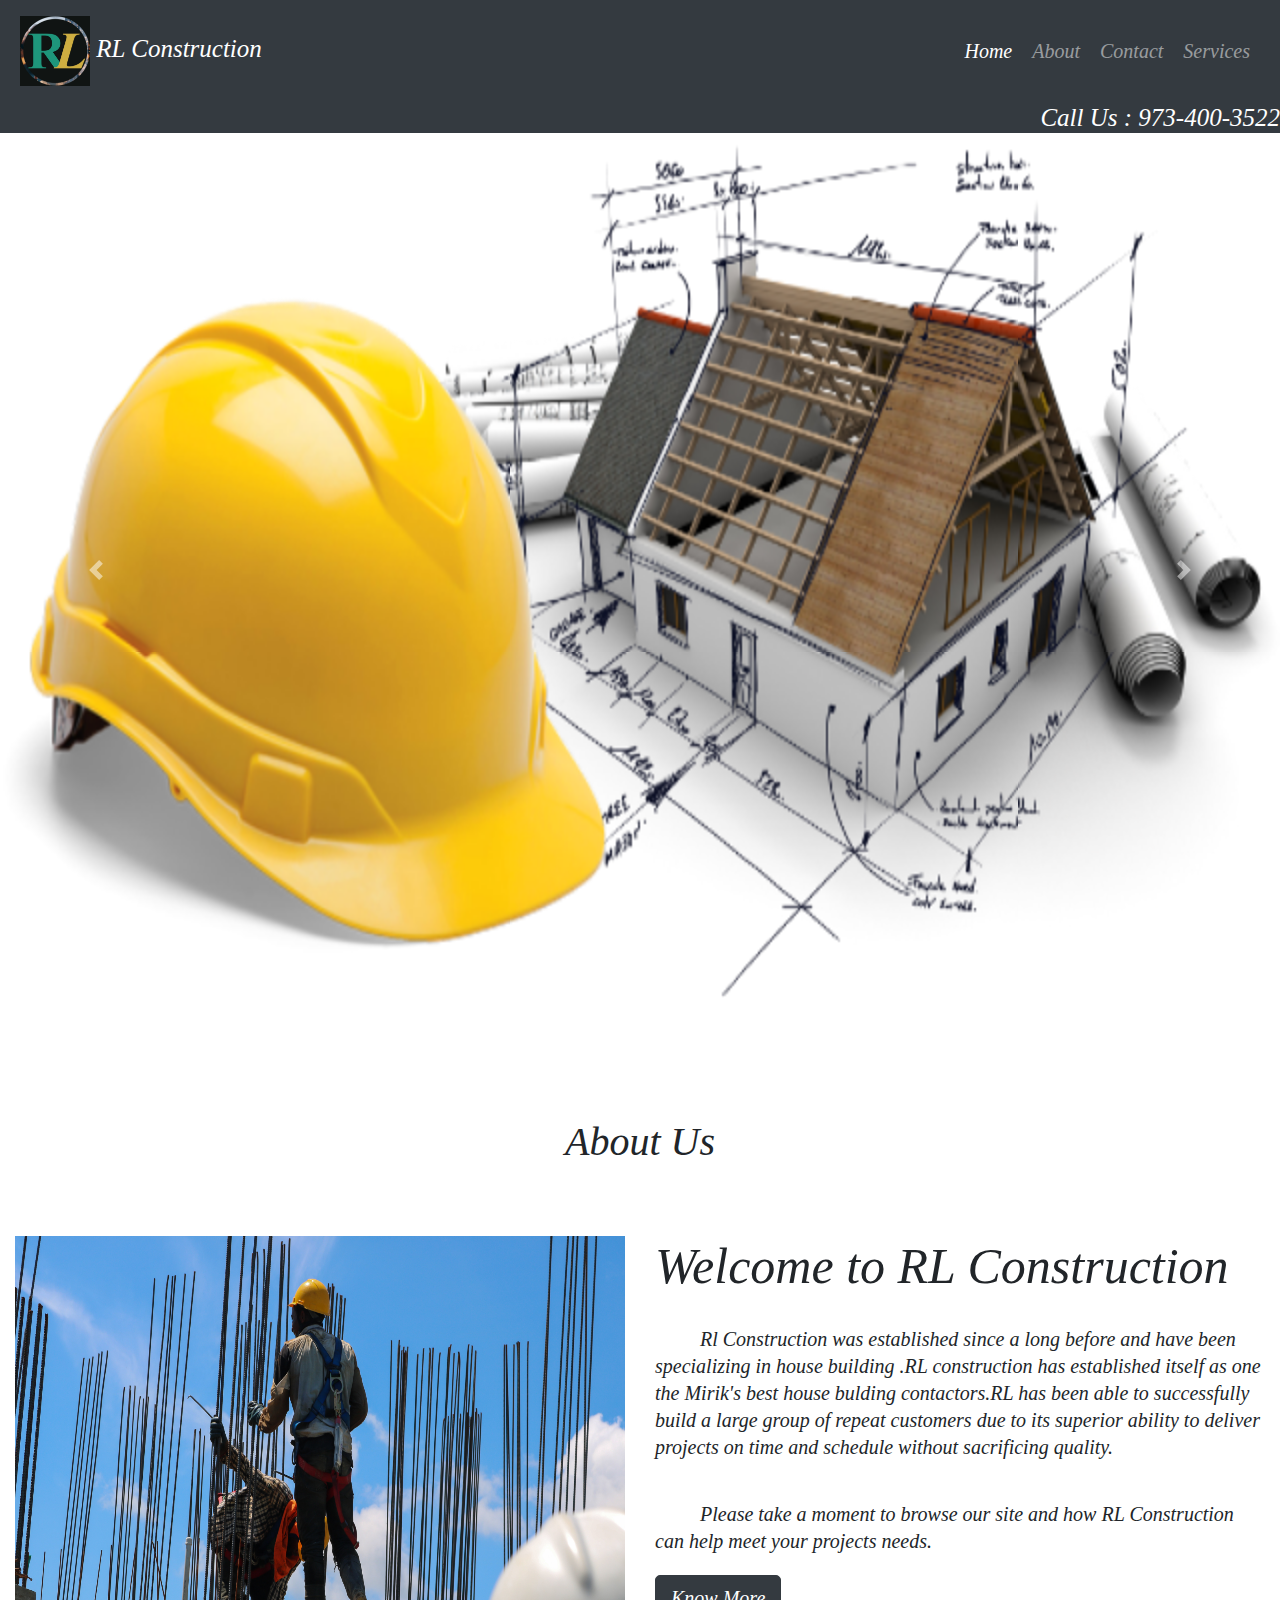
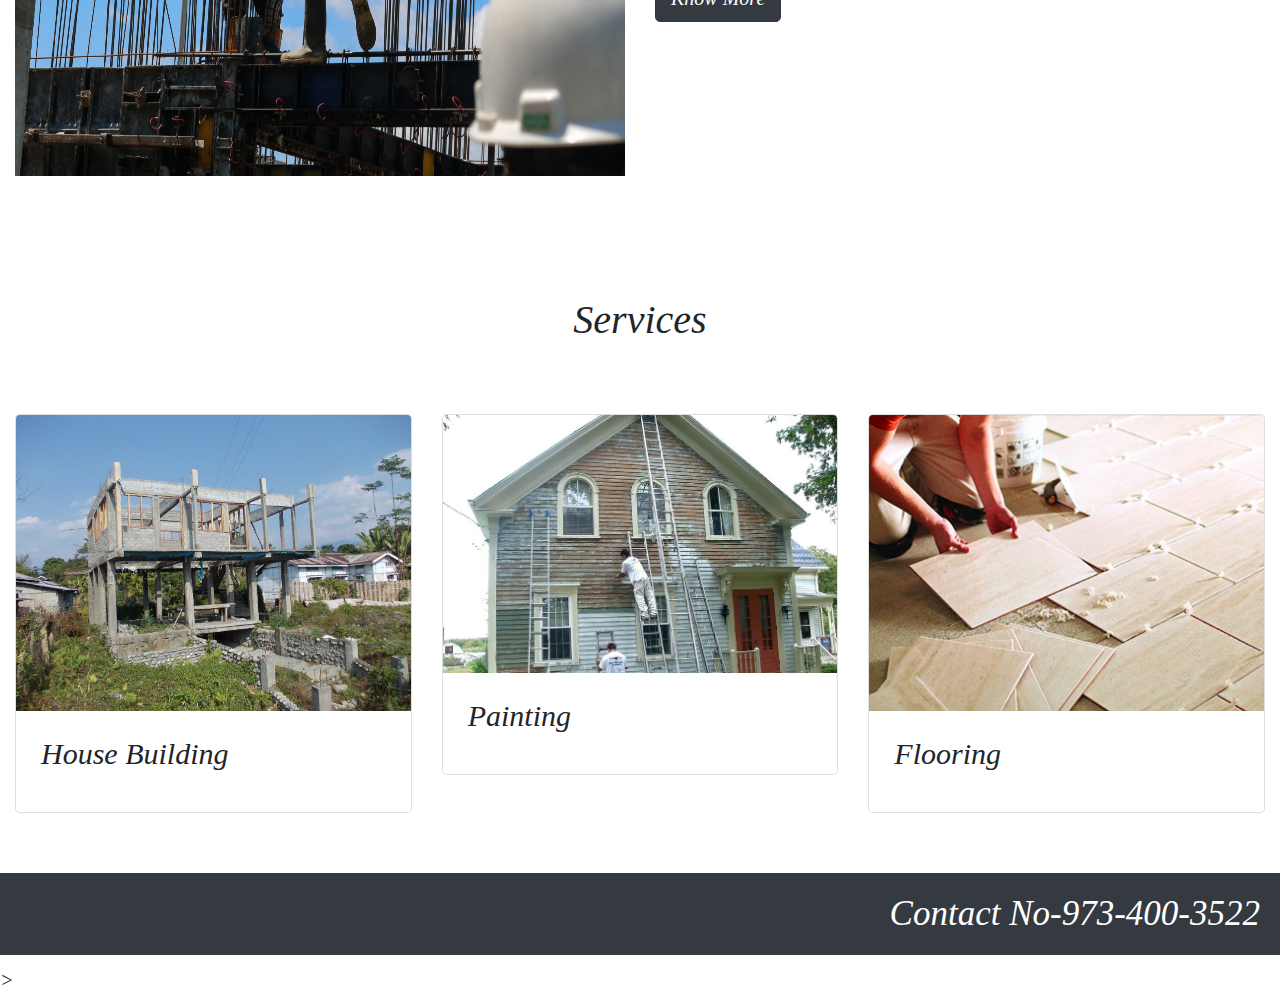
<file: index.html>
<!DOCTYPE html>
<html>
<head>
      <title>RL Construction</title>
       <meta charset="utf-8">
        <meta name="viewport" content="width=device-width, initial-scale=1">
          <link rel="stylesheet" href ="style.css" type="text/css">
            <link rel="stylesheet" href="https://maxcdn.bootstrapcdn.com/bootstrap/4.4.1/css/bootstrap.min.css">
</head>

  
<body>
  <nav class="navbar navbar-expand-sm bg-dark navbar-dark">
    <a class="navbar-brand" href="#">
      <img src="logo4.jpg" alt="Logo" style="width:70px ;">  RL Construction</a>
      <button class="navbar-toggler" type="button" data-toggle="collapse" data-target="#navbarSupportedContent" aria-controls="navbarSupportedContent" aria-expanded="false" aria-label="Toggle navigation">
          <span class="navbar-toggler-icon"></span>
      </button>
          <div class="collapse navbar-collapse" id="navbarSupportedContent">
               <ul class="navbar-nav ml-auto">
                   <li class="nav-item active">
                       <a class="nav-link" href="index.html">Home <span class="sr-only">(current)</span></a>
                   </li>
                          <li class="nav-item">
                               <a class="nav-link" href="about.html">About</a>
                          </li>
                                <li class="nav-item">
                             <a class="nav-link" href="contact.html">Contact</a>
                          </li>
                           </li>
                                <li class="nav-item">
                             <a class="nav-link" href="housebuilding.html">Services</a>
                          </li>
  <!-- Dropdown -->
     
  </nav>
<h5 class="bg-dark text-white text-right"> Call Us : 973-400-3522</h5>
<!--cAROUSEL-->
  <div id="demo" class="carousel slide" data-ride="carousel">
    <ul class="carousel-indicators">
      <li data-target="#demo" data-slide-to="0" class="active"></li>
        <li data-target="#demo" data-slide-to="1"></li>
          <li data-target="#demo" data-slide-to="2"></li>
    </ul>
  <div class="carousel-inner">
    <div class="carousel-item active">
      <img src="img2.png" width="100%" height="700">
    </div>
      <div class="carousel-item">
        <img src="img1.jpg" width="100%" height="700">
      </div>
        <div class="carousel-item">
            <img src="img3.jpg" width="100%" height="700">
        </div>
        <a class="carousel-control-prev" data-slide="prev">
            <span class="carousel-control-prev-icon"></span>
        </a>
            <a class="carousel-control-next" data-slide="next">
                <span class="carousel-control-next-icon"></span>
            </a>
  </div>
<section class="my-5">
  <div class="py-5">
        <h2 class="text-center"> About Us</h2>
  </div>
        <div class="container-fluid">
          <div class="row">
            <div class="col-lg-6 col-md-6 col-12">
              <img src="img9.jpg" class="img-fluid aboutimg">
            </div>
                  <div class="col-lg-6 col-md-6 col-12">
                      <h1 class="display-5">Welcome to RL Construction</h1>
                        <p class="py-3"> Rl Construction was established since a long before and have been specializing in house building .RL construction has established itself as one the Mirik's best house bulding contactors.RL has been able to successfully build a large group of repeat customers due to its superior ability to deliver projects on time and schedule without sacrificing quality.
                        </p>
                            <p>Please take a moment  to browse our site and how RL Construction can help meet your projects needs.
                            </p>

                                <a href="about.html" class="btn btn-dark">Know More</a> 
                   </div>
          </div>
        </div> 
</section>
<section class="my-5">
  <div class="py-5">
        <h2 class="text-center"> Services</h2>
  </div>
     <div class="container-fluid">
          <div class="row">
              <div class="col-lg-4 col-md-4 col-12">
                  <div class="card">
                        <img class="card-img-top" src="img12.jpg" alt="Card image">
                      <div class="card-body">
                      <h4 class="card-title">House Building</h4>
                          <!--<a href="housebuilding.html" class="btn btn-primary">See More</a>-->
                      </div>
                  </div>
               </div>
                    <div class="col-lg-4 col-md-4 col-12">
                  <div class="card">
                        <img class="card-img-top" src="img13.jpg" alt="Card image">
                          <div class="card-body">
                          <h4 class="card-title">Painting</h4>
                              <!--<a href="housebuilding.html" class="btn btn-primary">See More</a>-->
                          </div>
                     </div>
                </div>
               
                      <div class="col-lg-4 col-md-4 col-12">
                          <div class="card">
                                <img class="card-img-top" src="img24.jpg" alt="Card image">
                                      <div class="card-body">
                                            <h4 class="card-title">Flooring</h4>
                                               <!-- <a href="flooring.html" class="btn btn-primary">See More</a>-->
                                      </div>
                         </div>
                     </div>
    </div>
  </div>
</section>
            <footer>
                 <h3 class="p-3 bg-dark text-white text-right"> Contact No-973-400-3522</h3>
             </footer>

<script src="https://ajax.googleapis.com/ajax/libs/jquery/3.4.1/jquery.min.js"></script>>
<script src="https://cdnjs.cloudflare.com/ajax/libs/popper.js/1.14.7/umd/popper.min.js"></script>
<script src="https://maxcdn.bootstrapcdn.com/bootstrap/4.4.1/js/bootstrap.min.js"></script>
</body>
</html>
</file>
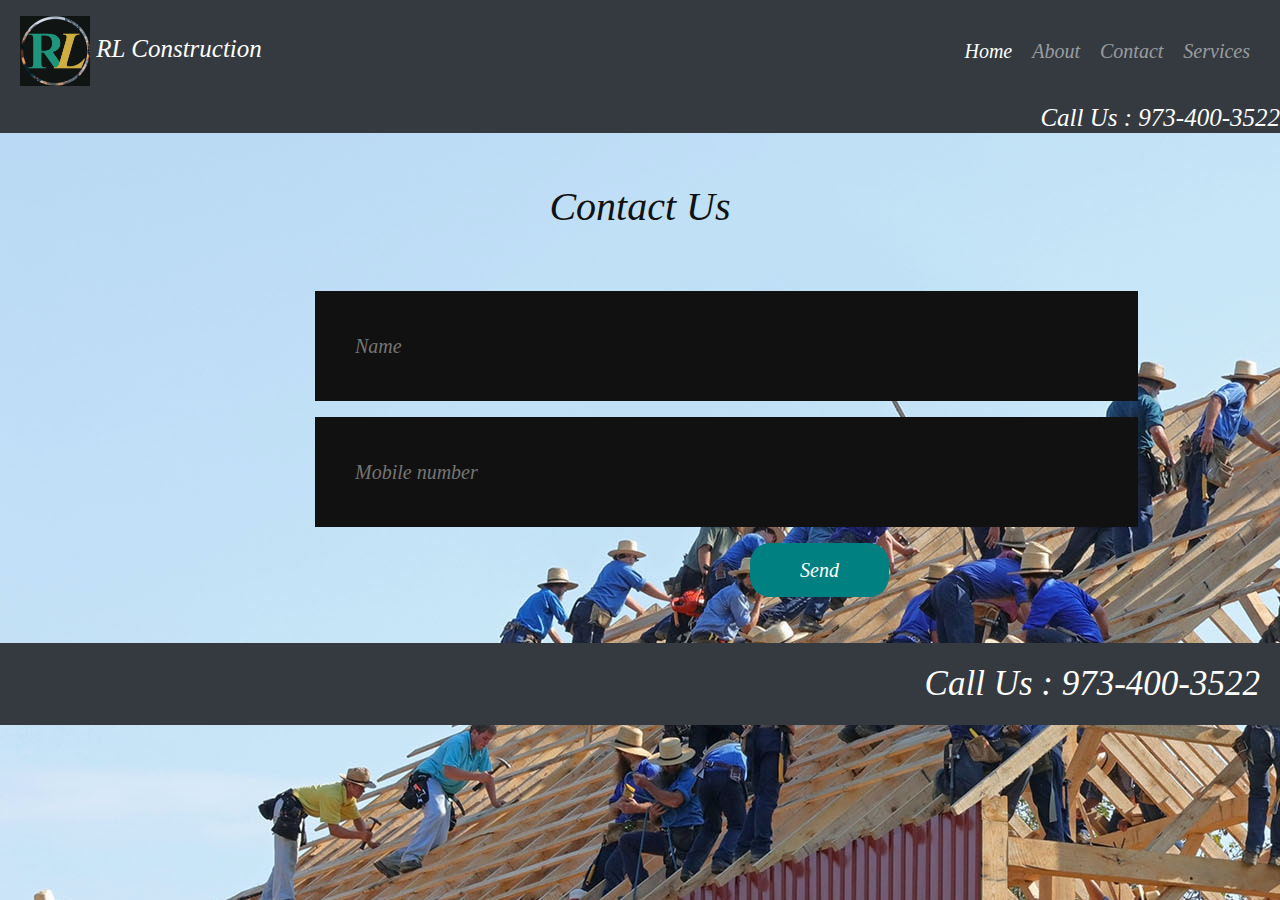
<file: contact.html>
<!DOCTYPE html>
<html>
<head>
      <title>RL Construction</title>
        <meta charset="utf-8">
           <meta name="viewport" content="width=device-width, initial-scale=1">
              <link rel="stylesheet" href ="style.css" type="text/css">
                 <link rel="stylesheet" href="https://maxcdn.bootstrapcdn.com/bootstrap/4.4.1/css/bootstrap.min.css">
</head>
<body background="img17.jpg">
       <nav class="navbar navbar-expand-sm bg-dark navbar-dark">
          <a class="navbar-brand" href="#">      
            <img src="logo4.jpg" alt="Logo" style="width:70px ;">  RL Construction</a>
              <button class="navbar-toggler" type="button" data-toggle="collapse" data-target="#navbarSupportedContent" aria-controls="navbarSupportedContent" aria-expanded="false" aria-label="Toggle navigation">
                 <span class="navbar-toggler-icon"></span>
              </button>
                   <div class="collapse navbar-collapse" id="navbarSupportedContent">
                      <ul class="navbar-nav ml-auto">
                         <li class="nav-item active">
                           <a class="nav-link" href="index.html">Home <span class="sr-only">(current)</span></a>
                         </li>
                             <li class="nav-item">
                                 <a class="nav-link" href="about.html">About</a>
                             </li>
                                  <li class="nav-item">
                                     <a class="nav-link" href="contact.html">Contact</a>
                                   </li>
                                     <li class = "nav-item">
                                      <a class = "nav-link" href="housebuilding.html">Services</a>
       </nav>
 <h5 class="bg-dark text-white text-right"> Call Us : 973-400-3522</h5>
    
     <div class="contact-section">
        <h2>Contact Us</h2>
           <div class="my-5"></div>
             <div class="col-lg-8 col-md-6 col-12">
               <form action="mailto:tamangreshika4@gmail.com">
                
                  <input type="text" placeholder="Name" name="name" class="contact-form-text"> 
               
                     <input type="text" placeholder="Mobile number" name="mobile" class="contact-form-text">

 		                             <div style="position: absolute;left: 750px">

                                 <button type="Submit" name="submit" autocomplete="off" class="contact-form-btn">Send</button>
                                
                             </div>
                             
                </form>
      </div>
</div>
</body>
<section class="my-5">
</section>


<script src="https://ajax.googleapis.com/ajax/libs/jquery/3.4.1/jquery.min.js"></script>
<script src="https://cdnjs.cloudflare.com/ajax/libs/popper.js/1.16.0/umd/popper.min.js"></script>
<script src="https://maxcdn.bootstrapcdn.com/bootstrap/4.4.1/js/bootstrap.min.js"></script>
<footer>
<h3 class="p-3 bg-dark text-white text-right"> Call Us : 973-400-3522</h3>
</footer>
</html>
</file>
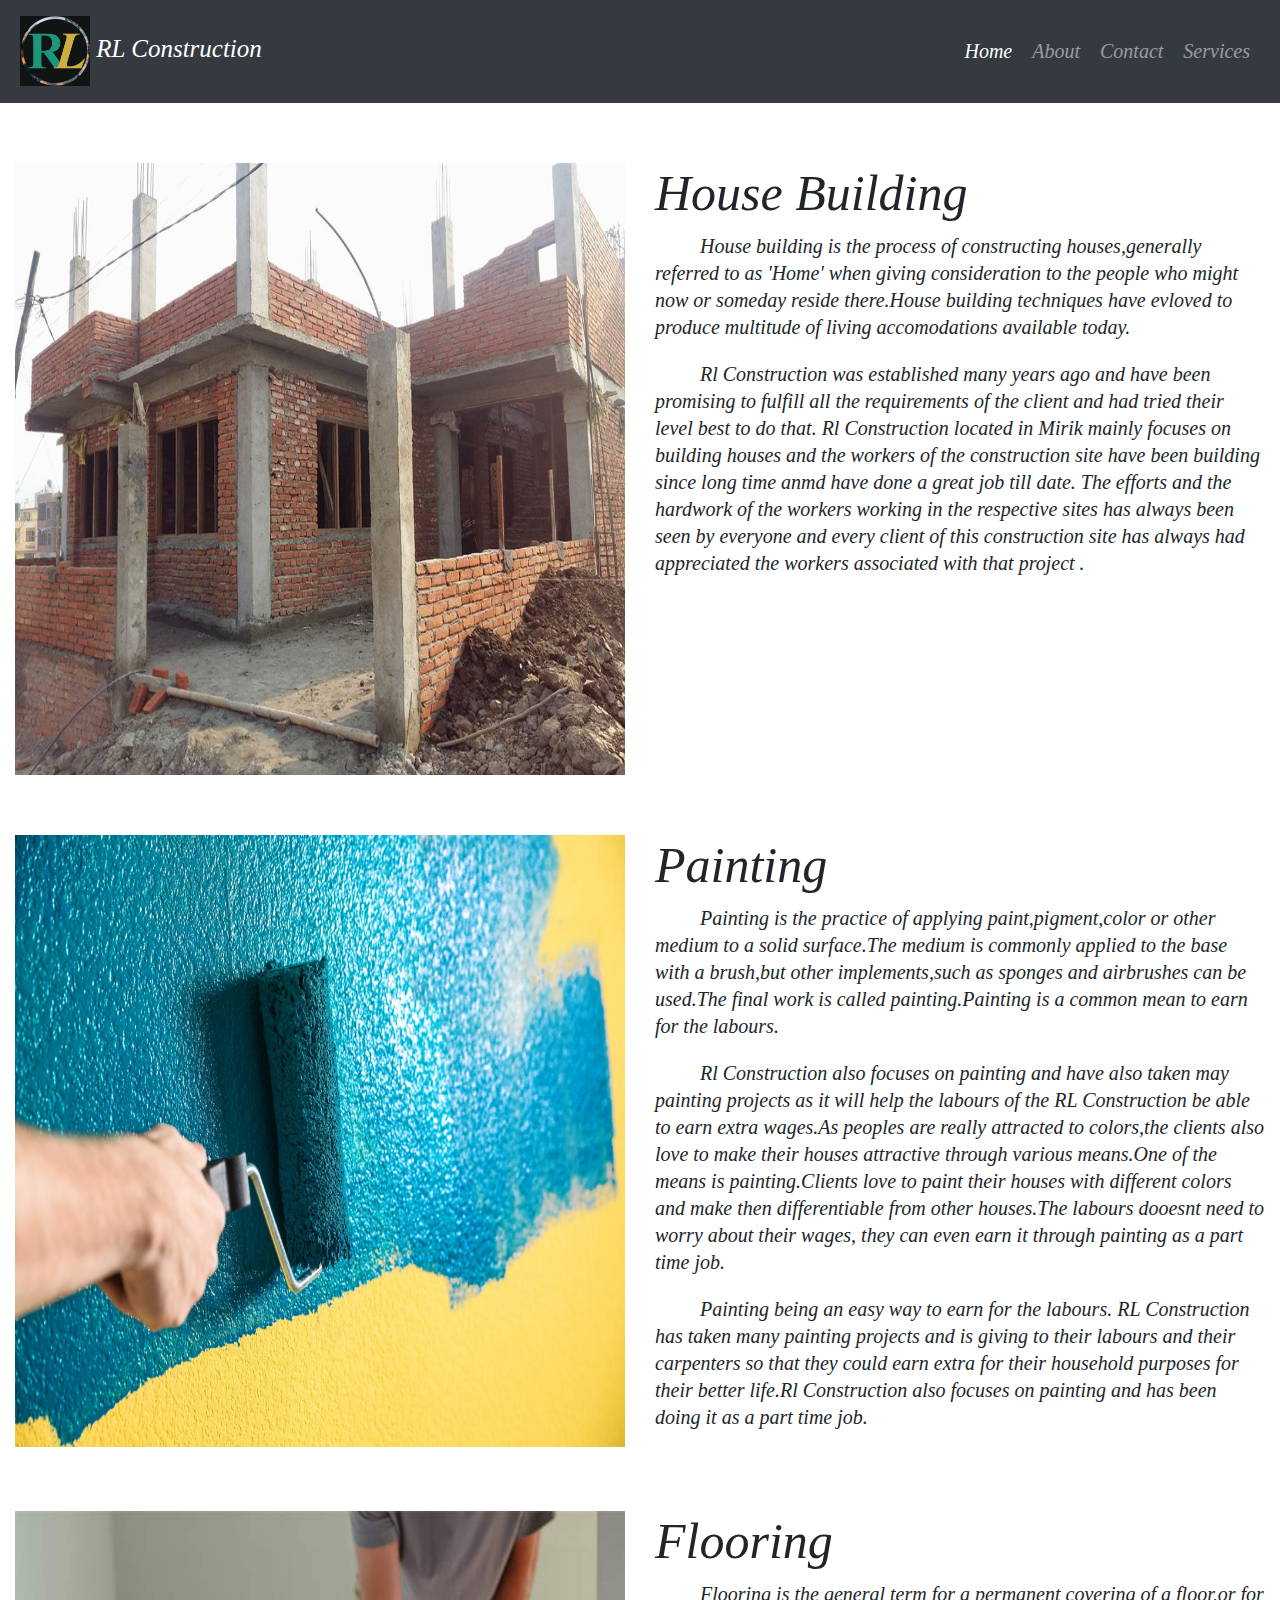
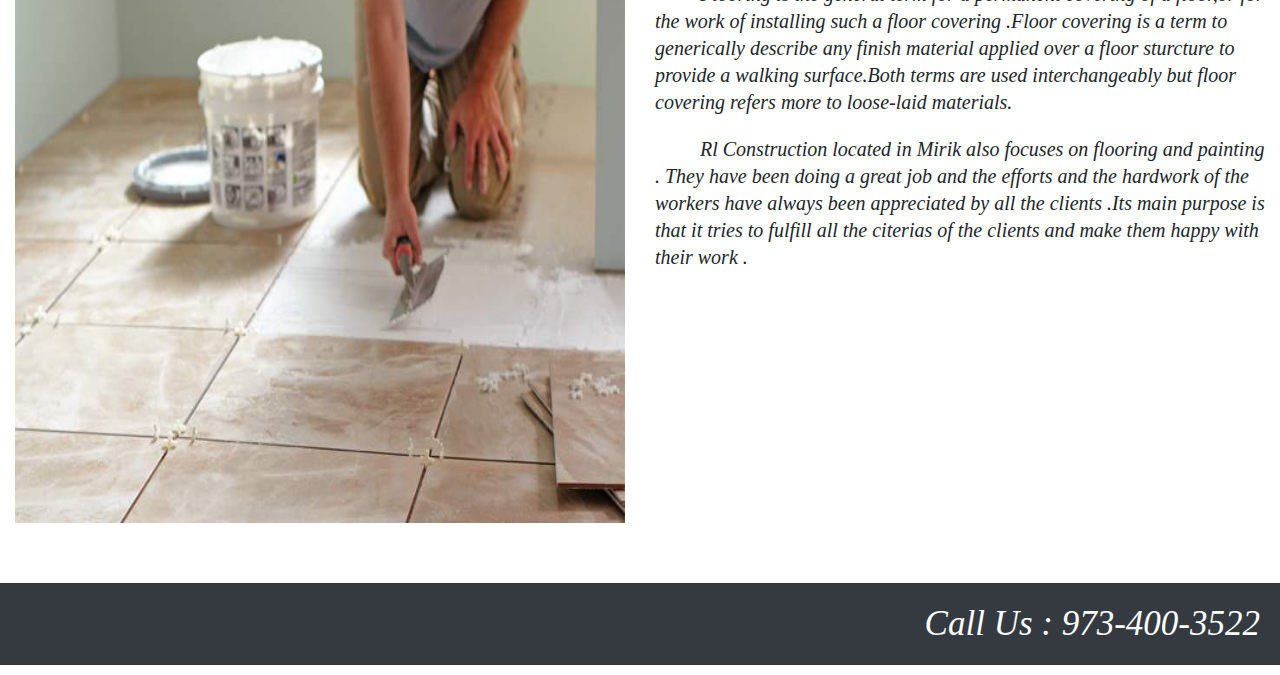
<file: housebuilding.html>
<!DOCTYPE html>
<html>
<head>
      <title>RL Construction</title>
        <meta charset="utf-8">
            <meta name="viewport" content="width=device-width, initial-scale=1">
                 <link rel="stylesheet" href ="style.css" type="text/css">
                     <link rel="stylesheet" href="https://maxcdn.bootstrapcdn.com/bootstrap/4.4.1/css/bootstrap.min.css">
</head>
<body>
      <nav class="navbar navbar-expand-sm bg-dark navbar-dark">
           <a class="navbar-brand" href="#">
             <img src="logo4.jpg" alt="Logo" style="width:70px ;">  RL Construction</a>
                <button class="navbar-toggler" type="button" data-toggle="collapse" data-target="#navbarSupportedContent" aria-controls="navbarSupportedContent" aria-expanded="false" aria-label="Toggle navigation">
                     <span class="navbar-toggler-icon"></span>
               </button>
         <div class="collapse navbar-collapse" id="navbarSupportedContent">
             <ul class="navbar-nav ml-auto">
                 <li class="nav-item active">
                     <a class="nav-link" href="index.html">Home <span class="sr-only">(current)</span></a>
                 </li>
                      <li class="nav-item">
                           <a class="nav-link" href="about.html">About</a>
                     </li>
                            <li class="nav-item">
                                 <a class="nav-link" href="contact.html">Contact</a>
                             </li>
                             <li class="nav-item">
                                 <a class="nav-link" href="housebuilding.html">Services</a>
                             </li>
 <!-- Dropdown -->
   
             </ul>
         </div>
      </nav>
 
             <section class="my-5">
                          <div class="container-fluid">
                                <div class="row">
                                   <div class="col-lg-6 col-md-6 col-12">
                                        <img src="img8.jpg" class="img-fluid aboutimg2">
                                   </div>
                                          <div class="col-lg-6 col-md-6 col-12">
                                              <h1 class="display-5">House Building</h1>
                                               <p>House building is the process of constructing houses,generally referred to as 'Home' when giving consideration to the people who might now or someday reside there.House building techniques have evloved to produce multitude of living accomodations available today.
                                               </p>
                   <p>Rl Construction was established many years ago and have been promising to fulfill all the requirements of the client and had tried their level best to do that. Rl Construction located in Mirik mainly focuses on building houses and the workers of the construction site have been building since long time anmd have done a great job till date. The efforts and the hardwork of the  workers working in the respective sites has always been seen by everyone and every client of this construction site has always had appreciated the workers associated with that project .
                   </p>
                                         </div>
                                  </div>
                          </div>
                </section>
             


 <section class="my-5">
                          <div class="container-fluid">
                                <div class="row">
                                   <div class="col-lg-6 col-md-6 col-12">
                                        <img src="img10.jpg" class="img-fluid aboutimg2">
                                   </div>
                                          <div class="col-lg-6 col-md-6 col-12">
                                              <h1 class="display-5">Painting</h1>
                                                 <P>Painting is the practice of applying paint,pigment,color or other medium to a solid surface.The medium is commonly applied to the base with a brush,but other implements,such as  sponges and airbrushes can be used.The final work is called painting.Painting is a common mean to earn for the labours. </P>
                    
                    <p>Rl Construction also focuses on painting and have also taken may painting projects as it will help the labours of the RL Construction be able to earn extra wages.As peoples are really attracted to  colors,the clients also  love to make their houses attractive through various means.One of the means is painting.Clients love to paint their houses with different colors and make then differentiable from other houses.The labours dooesnt  need to worry about their wages, they can even earn it through painting as a part time job.
                    </p>
                    
                    <p>Painting being an easy way to earn for the labours. RL Construction has taken many painting projects and is giving to their labours and their carpenters so that they could earn extra for their household purposes for their better life.Rl Construction also focuses on painting and has been doing it as a part time job.</p>
                                         </div>
                                  </div>
                          </div>
                </section>


<section class="my-5">
                          <div class="container-fluid">
                                <div class="row">
                                   <div class="col-lg-6 col-md-6 col-12">
                                        <img src="img23.jpg" class="img-fluid aboutimg2">
                                   </div>
                                          <div class="col-lg-6 col-md-6 col-12">
                                              <h1 class="display-5">Flooring</h1>
                                                <p>Flooring is the general term for a permanent covering of a floor,or for the work of installing such a floor covering .Floor covering is a term to generically describe any finish material applied over a floor sturcture to provide a walking surface.Both terms are used interchangeably but floor covering refers more to loose-laid materials.</p>
                       <p>Rl Construction located in Mirik also focuses on flooring and painting . They have been doing a great job and the efforts and the hardwork of the  workers have always  been appreciated by all the clients .Its main purpose is that it tries to fulfill all the citerias of the clients and make them happy with their work .  </p>
                                         </div>
                                  </div>
                          </div>
                </section>
<section class="my-3">
</section>

  <footer>
          <h3 class="p-3 bg-dark text-white text-right"> Call Us : 973-400-3522</h3>
  </footer>
<script src="https://ajax.googleapis.com/ajax/libs/jquery/3.4.1/jquery.min.js"></script>
<script src="https://cdnjs.cloudflare.com/ajax/libs/popper.js/1.16.0/umd/popper.min.js"></script>
<script src="https://maxcdn.bootstrapcdn.com/bootstrap/4.4.1/js/bootstrap.min.js"></script>
</body>
</html>
</file>
<file: style.css>
*{ padding: 0; margin: 0; box-sizing: border-box; 
font-family: "Times New Roman", sans-serif;
	font-size: 20px;
  font-style: italic;}
.carousel-inner img {
      width: 100%;
      height: 95vh;
    }
  

.aboutimg {
    width: 100%;
    height: 60vh !important;
  }
.aboutimg2 {
    width: 100%;
    height: 68vh !important;
  }

 p {
  line-height: 27px;
  font-size: 20px;
  text-indent: 45px;
}


.house{
  background: #008080;
}
.house label{
  display: block;
  box-sizing: border-box;
  margin: 10px 10px;
  padding: 10px 10px;
}
.paint{
   background: #707b7c;

}
.floor{
  background:  #5D6D7E;
}

.contact-section{
 
  background-size: cover;
  padding: 40px 0px; 
} 
.contact-section h2{
  text-align: center;
  color: #111;
}


}
.contact-form{
  max-width: 600px;
  margin: auto;
  padding: 0px 10px;
  overflow: hidden;

}
.contact-form-text{

display: block;
width: 100%;
box-sizing: border-box;
margin: 16px 300px;
border: 0px;
background: #111;
padding: 40px 40px;
outline: none;
color: #ddd;
transition: 0.5s;

}
.contact-form-text:hover{
  box-shadow: 0 0 10px 4px #34495e;

}
.contact-form-btn{
 
 border: 0px;
  background: #008080;;
  color: #fff; 
  padding: 12px 50px;
  border-radius: 20px;
  cursor: pointer;
  transition: 0.5s;
}
.contact-form-btn:hover{
  background: #ddd;
}
</file>
